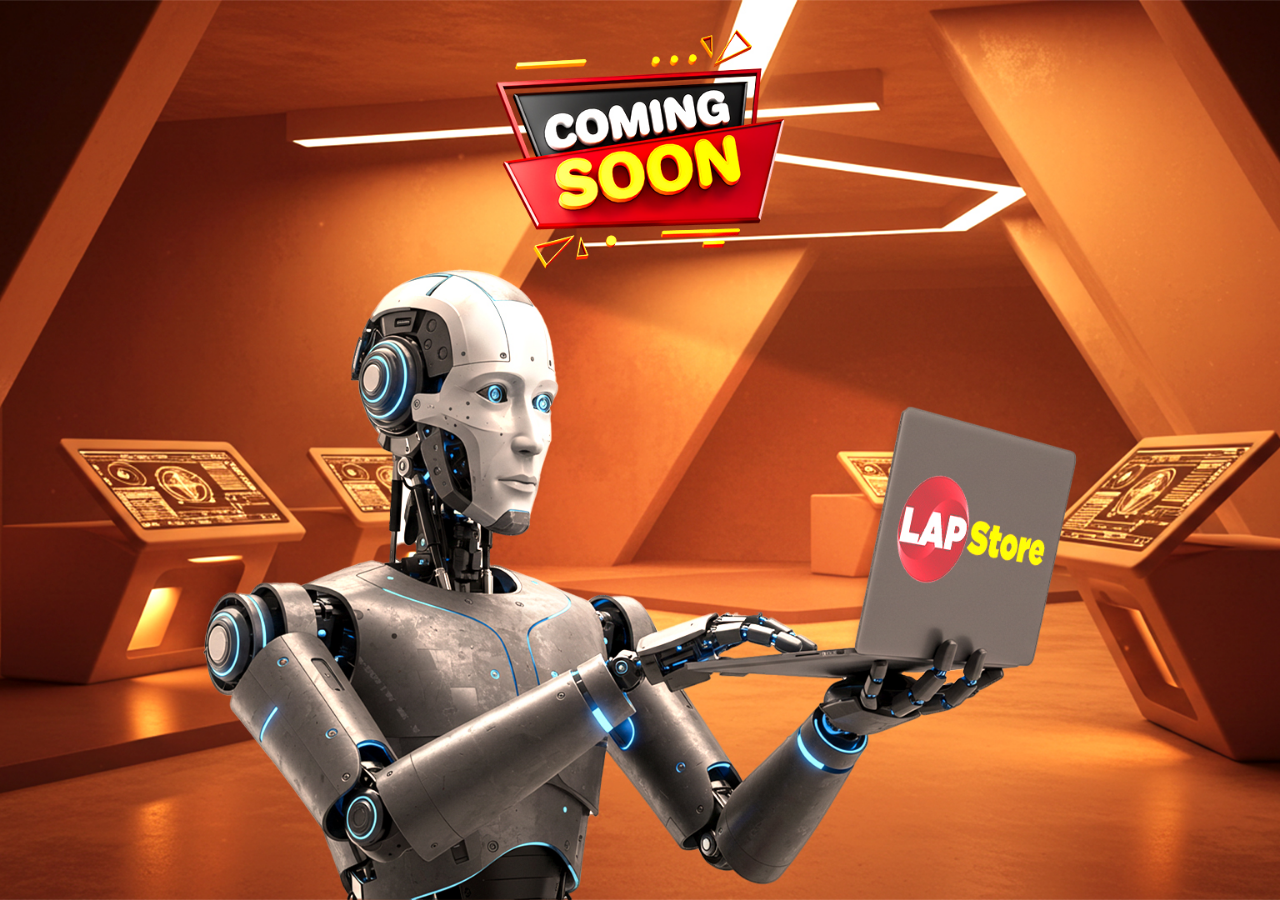
<file: index.html>
<!DOCTYPE html>
<html lang="en">
<head>
  <meta charset="UTF-8">
  <meta name="description" content="LapStore Coming Soon">
  <meta name="viewport" content="width=device-width, initial-scale=1.0">
  <title>LapStore - Coming Soon</title>
  <style>
    html, body {
      /* Ensure the page fills the entire viewport with no extra margin/padding */
      height: 100%;
      margin: 0;
      padding: 0;
    }

    body {
      /* Set your image as the background */
      background: url("Soon copy.jpg") no-repeat center center;
      /* This makes the image fill the screen while preserving aspect ratio */
      background-size: cover;
      /* If you don’t want the image to scroll, you can use "fixed" */
      /* background-attachment: fixed; */
    }
  </style>
</head>
<body>
  <!-- No other elements needed unless you want to show some text or a logo on top. -->
</body>
</html>
</file>
